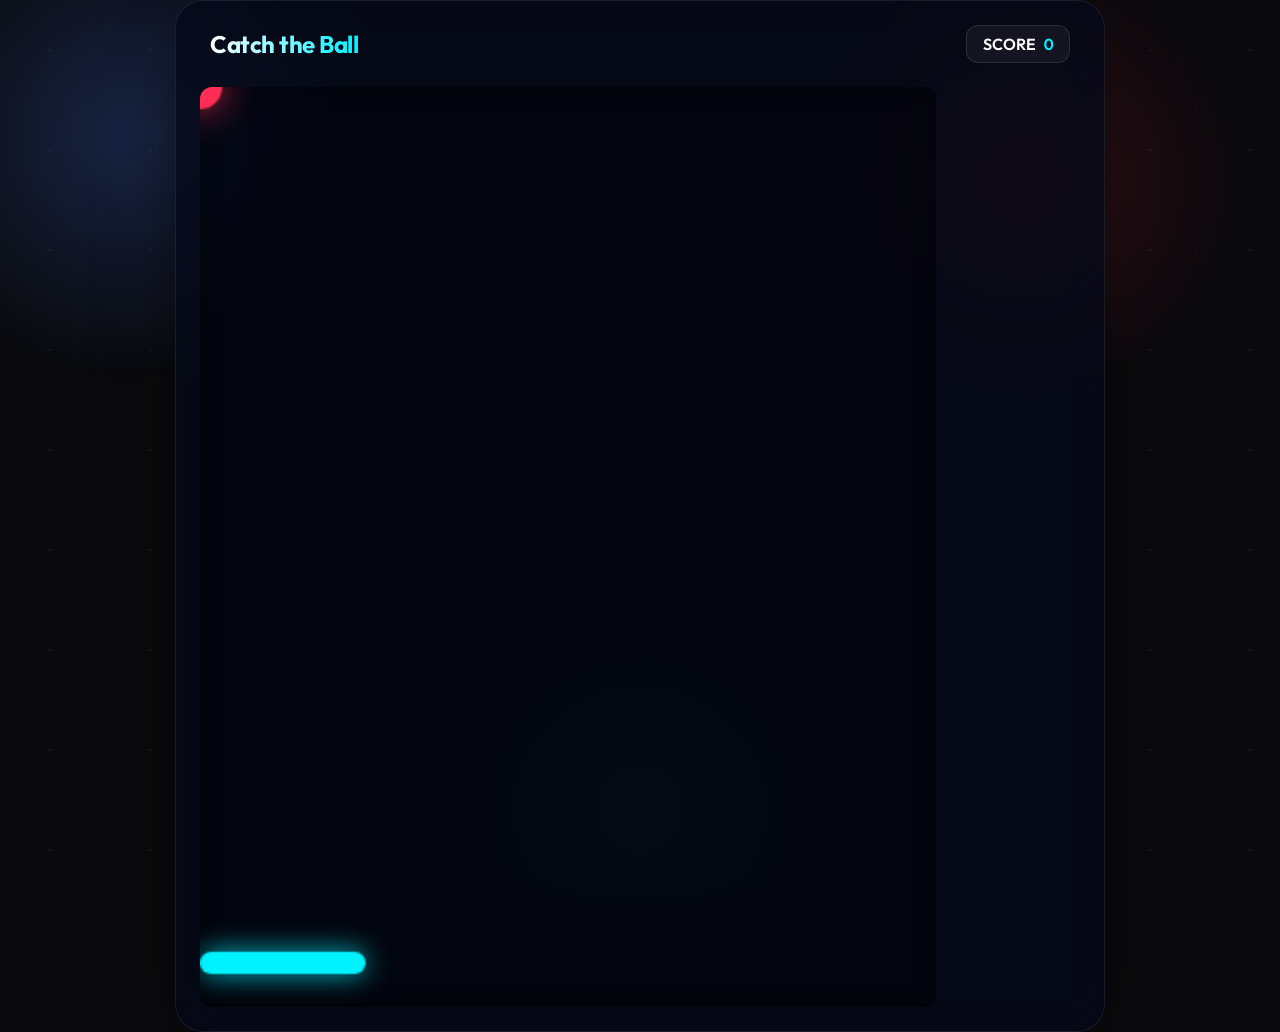
<file: index.html>
<!DOCTYPE html>
<html lang="es">
  <head>
    <meta charset="UTF-8" />
    <meta name="viewport" content="width=device-width, initial-scale=1.0" />
    <meta name="description" content="Catch The Ball - Un juego arcade moderno y minimalista" />
    <title>Catch The Ball | Premium Arcade</title>
    
    <!-- Fuentes de Google -->
    <link rel="preconnect" href="https://fonts.googleapis.com" />
    <link rel="preconnect" href="https://fonts.gstatic.com" crossorigin />
    <link href="https://fonts.googleapis.com/css2?family=Outfit:wght@400;600;700&display=swap" rel="stylesheet" />
    
    <link rel="stylesheet" href="style.css" />
  </head>
  <body>
    <!-- Contenedor principal del juego -->
    <main class="game-container">
      <header class="header">
        <h1>Catch the Ball</h1>
        <div class="score-badge" aria-live="polite">
          SCORE <span id="scoreVal">0</span>
        </div>
      </header>

      <!-- Lienzo del juego -->
      <canvas id="gameCanvas" aria-label="Tablero de juego"></canvas>

      <!-- Pantalla de Inicio (oculta, se usa pages/inicio.html) -->
      <section id="startOverlay" class="overlay hidden" aria-hidden="true">
        <h2>¿Lista para jugar?</h2>
        <p class="description">Atrapa la pelota antes de que caiga</p>
        <button id="startBtn" class="btn-primary" aria-label="Comenzar juego">
          COMENZAR JUEGO
        </button>
      </section>

      <!-- Pantalla de Fin de Juego (oculta, se usa pages/final.html) -->
      <section id="gameOverOverlay" class="overlay hidden" aria-hidden="true">
        <h2 class="game-over-title">¡GAME OVER!</h2>
        <p class="final-score">Puntuación final: <span id="finalScoreVal">0</span></p>
        <button id="restartBtn" class="btn-primary" aria-label="Jugar de nuevo">
          INTENTAR DE NUEVO
        </button>
      </section>
    </main>

    <script src="script.js"></script>
  </body>
</html>
</file>
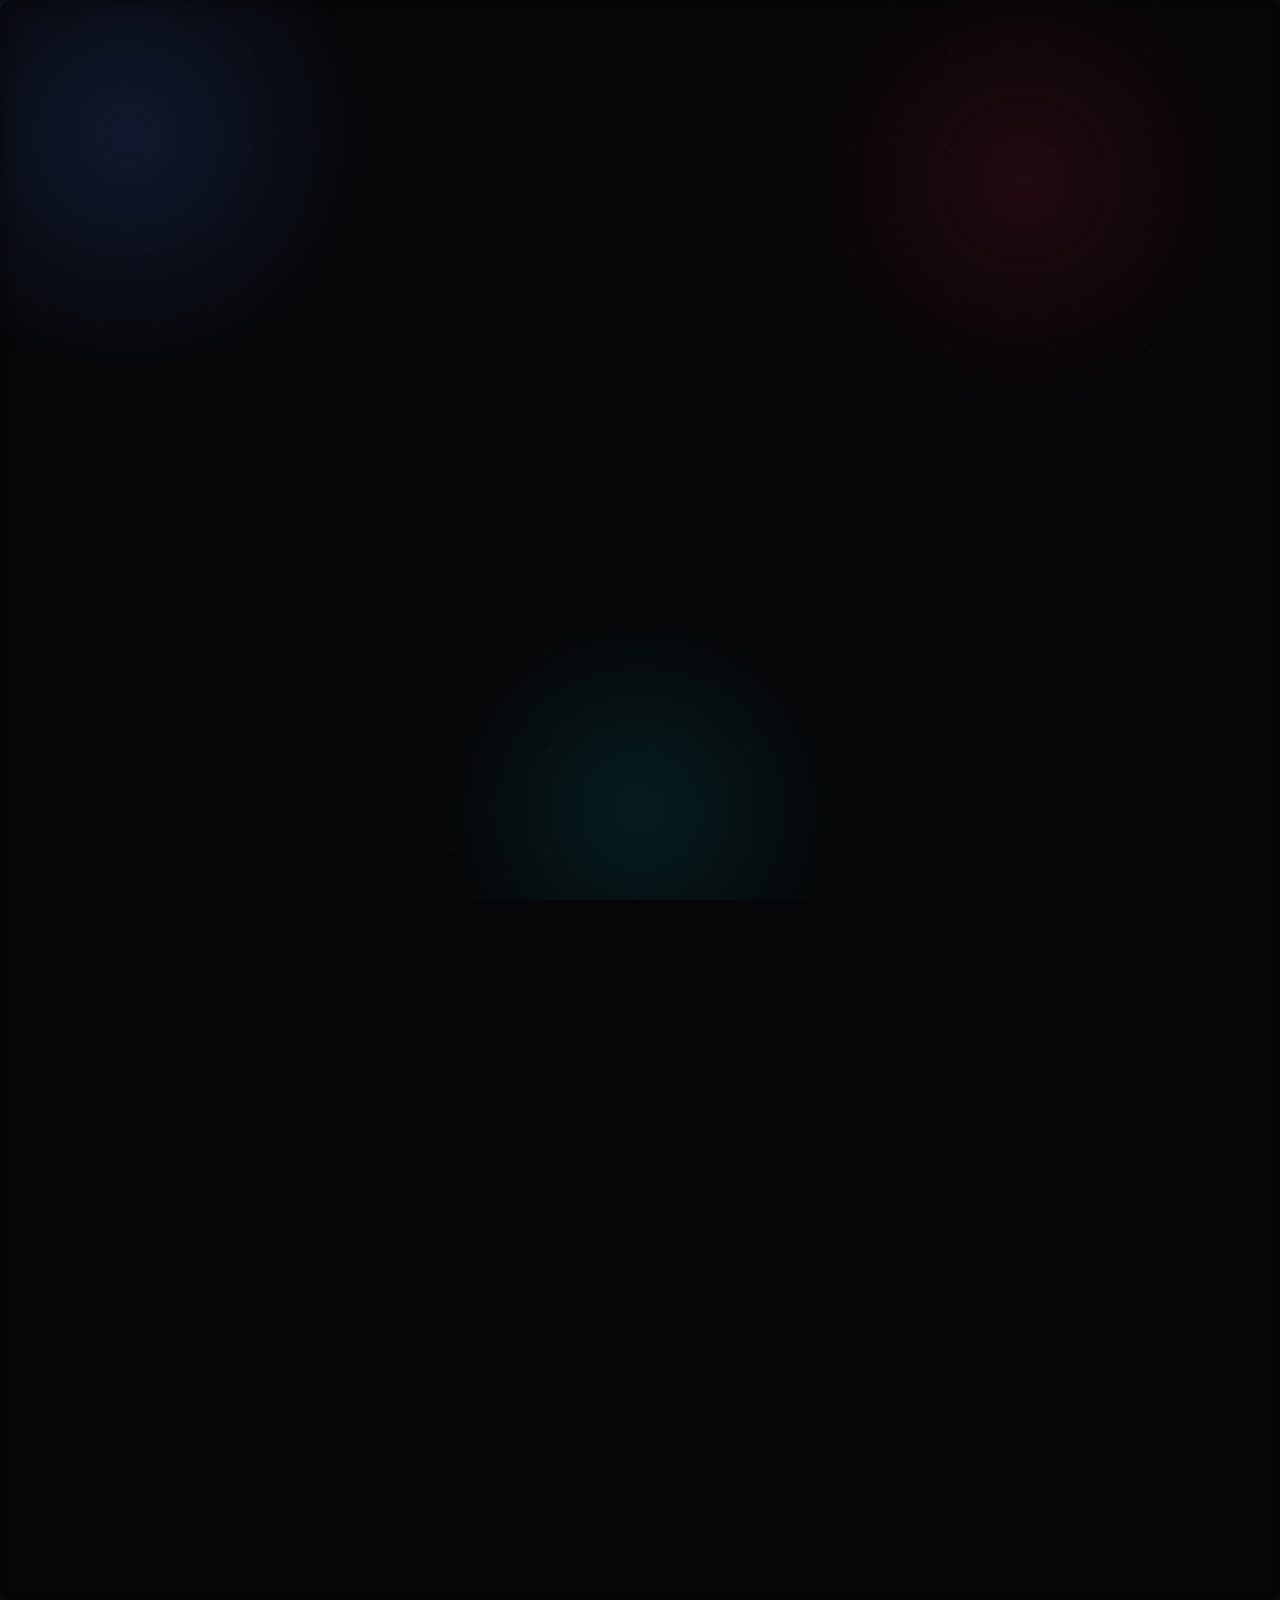
<file: index(Youngjin Cho color change background and ball).html>
<!DOCTYPE html>
<html lang="en">
  <head>
    <meta charset="UTF-8" />
    <title>Catch the Ball</title>
    <link rel="stylesheet" href="style.css" />
  </head>
  <body>
    <canvas id="gameCanvas"></canvas>
    <script src="script.js"></script>
  </body>
</html>
</file>
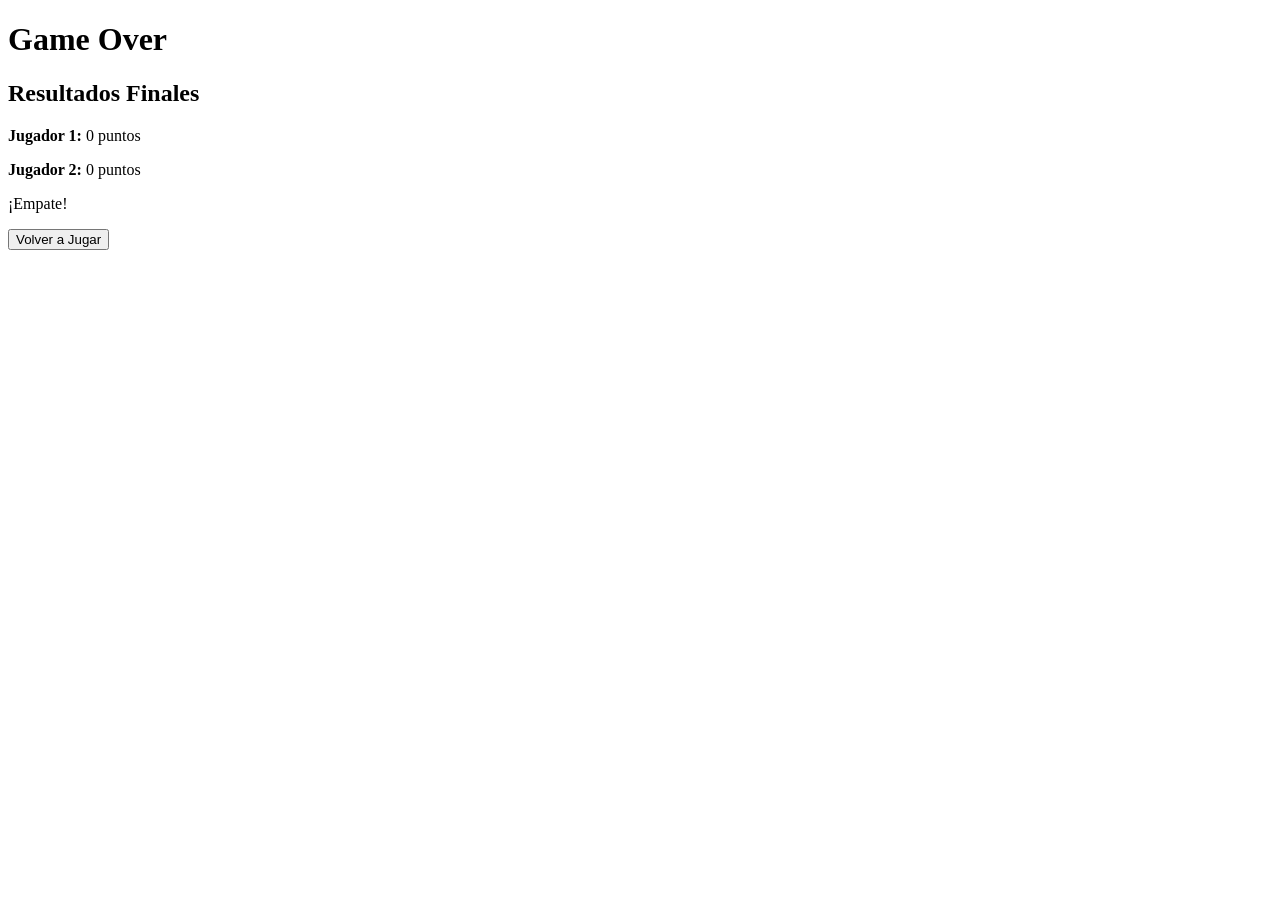
<file: pages/final.html>
<!DOCTYPE html>
<html lang="es">
<head>
    <meta charset="UTF-8">
    <meta name="viewport" content="width=device-width, initial-scale=1.0">
    <title>Game Over</title>
</head>
<body>
    <h1>Game Over</h1>

    <section>
        <h2>Resultados Finales</h2>
        <p>
            <strong>Jugador 1:</strong> <span id="puntosP1">0</span> puntos
        </p>
        <p>
            <strong>Jugador 2:</strong> <span id="puntosP2">0</span> puntos
        </p>
    </section>

    <section>
        <p id="ganador"></p>
    </section>

    <button onclick="volverAJugar()">Volver a Jugar</button>

    <script>
        // Obtener puntos de la URL o localStorage
        function obtenerPuntos() {
            const params = new URLSearchParams(window.location.search);
            const p1 = parseInt(params.get('p1')) || parseInt(localStorage.getItem('puntosP1')) || 0;
            const p2 = parseInt(params.get('p2')) || parseInt(localStorage.getItem('puntosP2')) || 0;
            return { p1, p2 };
        }

        function mostrarResultados() {
            const puntos = obtenerPuntos();
            document.getElementById('puntosP1').textContent = puntos.p1;
            document.getElementById('puntosP2').textContent = puntos.p2;

            const ganadorDiv = document.getElementById('ganador');
            if (puntos.p1 > puntos.p2) {
                ganadorDiv.textContent = '¡Jugador 1 gana!';
            } else if (puntos.p2 > puntos.p1) {
                ganadorDiv.textContent = '¡Jugador 2 gana!';
            } else {
                ganadorDiv.textContent = '¡Empate!';
            }
        }

        function volverAJugar() {
            window.location.href = 'inicio.html';
        }

        mostrarResultados();
    </script>
</body>
</html>
</file>
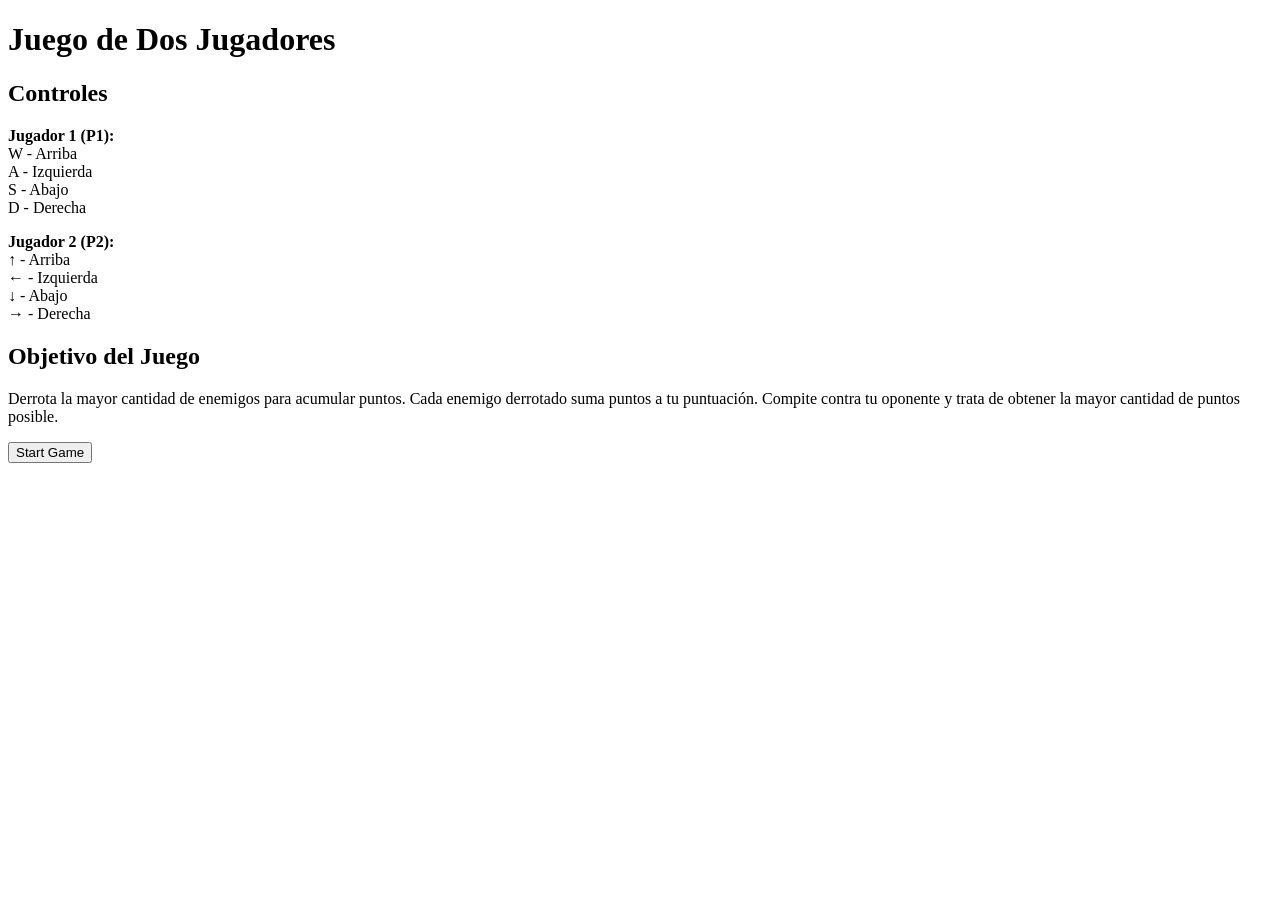
<file: pages/inicio.html>
<!DOCTYPE html>
<html lang="es">
<head>
    <meta charset="UTF-8">
    <meta name="viewport" content="width=device-width, initial-scale=1.0">
    <title>Juego de Dos Jugadores - Inicio</title>
</head>
<body>
    <h1>Juego de Dos Jugadores</h1>

    <section>
        <h2>Controles</h2>
        <p>
            <strong>Jugador 1 (P1):</strong><br>
            W - Arriba<br>
            A - Izquierda<br>
            S - Abajo<br>
            D - Derecha
        </p>
        <p>
            <strong>Jugador 2 (P2):</strong><br>
            ↑ - Arriba<br>
            ← - Izquierda<br>
            ↓ - Abajo<br>
            → - Derecha
        </p>
    </section>

    <section>
        <h2>Objetivo del Juego</h2>
        <p>
            Derrota la mayor cantidad de enemigos para acumular puntos.
            Cada enemigo derrotado suma puntos a tu puntuación.
            Compite contra tu oponente y trata de obtener la mayor cantidad de puntos posible.
        </p>
    </section>

    <button onclick="iniciarJuego()">Start Game</button>

    <script>
        function iniciarJuego() {
            window.location.href = '../index.html?start=true';
        }
    </script>
</body>
</html>
</file>
<file: style.css>
:root {
  /* Paleta de Colores */
  --bg-primary: #0a0a0c;
  --accent-color: #00f2ff;
  --accent-glow: rgba(0, 242, 255, 0.5);
  --ball-color: #ff2d55;
  --ball-glow: rgba(255, 45, 85, 0.6);

  /* Efectos Glassmorphism */
  --glass-bg: rgba(255, 255, 255, 0.03);
  --glass-border: rgba(255, 255, 255, 0.1);

  /* Tipografía */
  --text-primary: #ffffff;
  --text-secondary: #a1a1aa;
}

/* Reset y Estilos Base */
* {
  margin: 0;
  padding: 0;
  box-sizing: border-box;
  font-family: 'Outfit', sans-serif;
}

body {
  background-color: var(--bg-primary);
  color: var(--text-primary);
  min-height: 100vh;
  display: flex;
  justify-content: center;
  align-items: center;
  overflow: hidden;
  position: relative;
}

body::before {
  content: "";
  position: fixed;
  inset: 0;
  background: radial-gradient(circle at 10% 15%, rgba(72, 126, 255, 0.25), transparent 18%),
              radial-gradient(circle at 80% 20%, rgba(255, 45, 85, 0.18), transparent 18%),
              radial-gradient(circle at 50% 90%, rgba(0, 242, 255, 0.16), transparent 20%);
  opacity: 0.9;
  z-index: -2;
  animation: driftBackground 30s linear infinite;
  pointer-events: none;
}

body::after {
  content: "";
  position: fixed;
  inset: 0;
  background-image: radial-gradient(circle, rgba(255, 255, 255, 0.15) 1px, transparent 1px),
                    radial-gradient(circle, rgba(0, 242, 255, 0.08) 1px, transparent 1px);
  background-size: 100px 100px;
  opacity: 0.35;
  z-index: -1;
  pointer-events: none;
}

@keyframes driftBackground {
  from { transform: scale(1) translate(0, 0); }
  to { transform: scale(1.03) translate(-20px, -20px); }
}

/* Contenedor del Juego */
.game-container {
  position: relative;
  background: rgba(4, 9, 24, 0.75);
  backdrop-filter: blur(18px);
  -webkit-backdrop-filter: blur(18px);
  border: 1px solid rgba(255, 255, 255, 0.08);
  border-radius: 28px;
  padding: 24px;
  box-shadow: 0 35px 80px -30px rgba(0, 0, 0, 0.75);
  display: grid;
  grid-template-columns: 1fr 120px;
  gap: 24px;
  align-items: start;
  width: min(930px, calc(100vw - 32px));
}

.header {
  grid-column: 1 / -1;
}

.play-area {
  position: relative;
}

.progress-panel {
  display: flex;
  flex-direction: column;
  align-items: center;
  justify-content: flex-start;
  gap: 20px;
  padding: 16px;
  border-radius: 24px;
  background: rgba(255, 255, 255, 0.04);
  border: 1px solid rgba(255, 255, 255, 0.08);
  min-height: 360px;
}

.level-card {
  display: grid;
  grid-template-columns: 1fr auto;
  width: 100%;
  gap: 12px;
  align-items: center;
  padding: 16px;
  border-radius: 18px;
  background: rgba(0, 242, 255, 0.08);
  border: 1px solid rgba(0, 242, 255, 0.15);
  font-size: 0.95rem;
  font-weight: 600;
  text-transform: uppercase;
  letter-spacing: 0.08em;
}

.level-card strong {
  font-size: 2rem;
  color: #fff;
}

.progress-bar-outer {
  width: 100%;
  height: 260px;
  border-radius: 28px;
  border: 1px solid rgba(255, 255, 255, 0.12);
  background: rgba(255, 255, 255, 0.04);
  overflow: hidden;
  position: relative;
}

.progress-bar-fill {
  position: absolute;
  inset: auto 0 0;
  height: 0%;
  width: 100%;
  background: linear-gradient(180deg, rgba(0, 242, 255, 0.95), rgba(0, 166, 255, 0.55));
  box-shadow: inset 0 0 18px rgba(0, 242, 255, 0.3);
  transition: height 0.3s ease;
}

.progress-text {
  color: var(--text-secondary);
  text-align: center;
  font-size: 0.95rem;
}

.progress-text span {
  color: var(--accent-color);
  font-weight: 700;
}

canvas {
  border-radius: 18px;
  background: rgba(0, 0, 0, 0.35);
  cursor: none;
  box-shadow: inset 0 0 25px rgba(0, 0, 0, 0.45);
  width: 100%;
  height: auto;
}

/* Encabezado y Puntaje */
.header {
  width: 100%;
  display: flex;
  justify-content: space-between;
  align-items: center;
  padding: 0 10px;
}

h1 {
  font-size: 1.5rem;
  font-weight: 700;
  letter-spacing: -0.02em;
  background: linear-gradient(to right, #fff, var(--accent-color));
  -webkit-background-clip: text;
  background-clip: text;
  -webkit-text-fill-color: transparent;
}

.score-badge {
  background: rgba(255, 255, 255, 0.05);
  padding: 8px 16px;
  border-radius: 12px;
  border: 1px solid var(--glass-border);
  font-weight: 600;
  font-variant-numeric: tabular-nums;
  /* Mantiene los números alineados */
}

.score-badge span {
  color: var(--accent-color);
  margin-left: 5px;
}

/* Lienzo de Juego */
canvas {
  border-radius: 12px;
  background: rgba(0, 0, 0, 0.3);
  cursor: none;
  box-shadow: inset 0 0 20px rgba(0, 0, 0, 0.5);
  max-width: 100%;
}

/* Pantallas Superpuestas (Overlays) */
.overlay {
  position: absolute;
  inset: 0;
  background: rgba(10, 10, 12, 0.85);
  backdrop-filter: blur(10px);
  display: flex;
  flex-direction: column;
  justify-content: center;
  align-items: center;
  border-radius: 24px;
  z-index: 10;
  transition: opacity 0.3s ease, visibility 0.3s ease;
  padding: 40px;
  text-align: center;
}

.overlay.hidden {
  opacity: 0;
  visibility: hidden;
  pointer-events: none;
}

.description {
  color: var(--text-secondary);
  margin-top: 10px;
  font-size: 0.95rem;
}

/* Botones */
.btn-primary {
  background: var(--accent-color);
  color: #000;
  border: none;
  padding: 14px 28px;
  border-radius: 12px;
  font-weight: 700;
  font-size: 1rem;
  cursor: pointer;
  transition: all 0.3s cubic-bezier(0.4, 0, 0.2, 1);
  margin-top: 20px;
}

.btn-primary:hover {
  transform: translateY(-3px);
  box-shadow: 0 10px 20px -5px var(--accent-glow);
}

.btn-primary:active {
  transform: translateY(-1px);
}

/* Pantalla Final */
.game-over-title {
  color: var(--ball-color);
  font-size: 2.5rem;
  margin-bottom: 10px;
}

.final-score {
  font-size: 1.2rem;
  color: var(--text-secondary);
}
</file>
